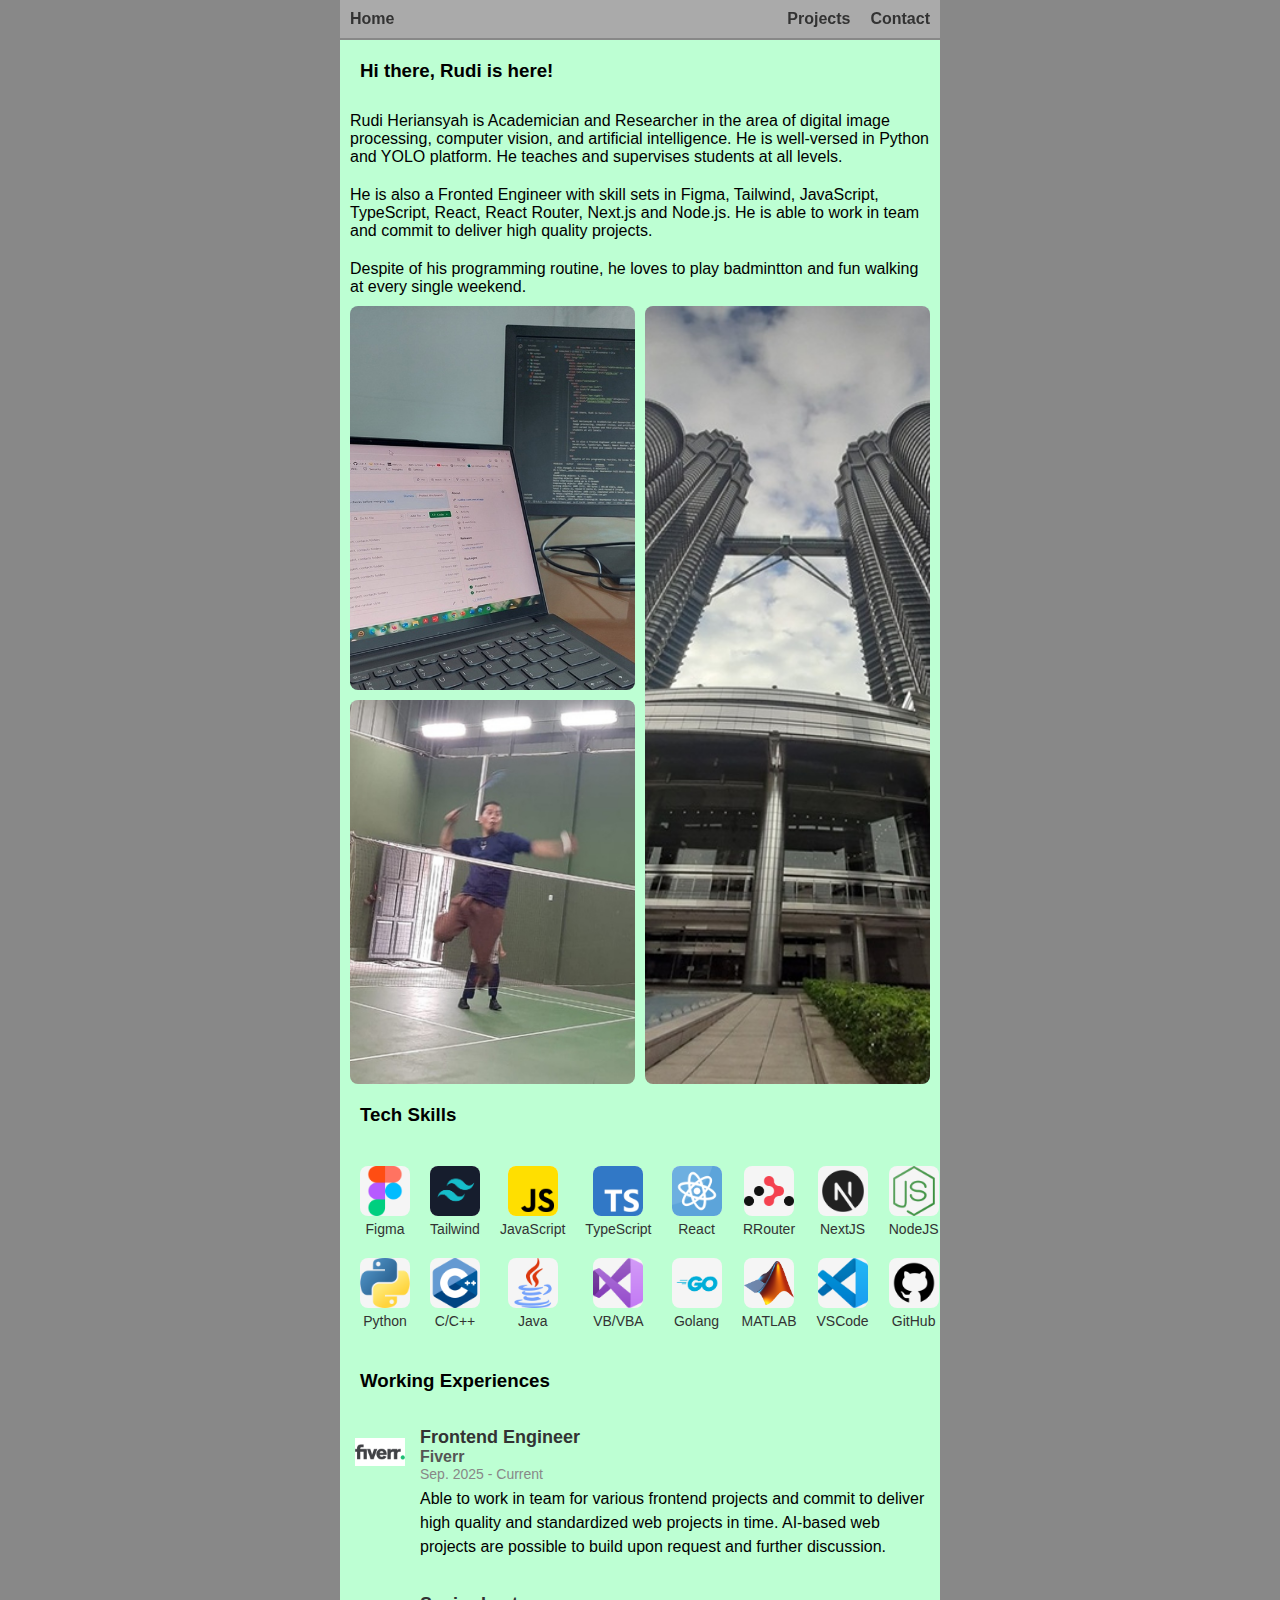
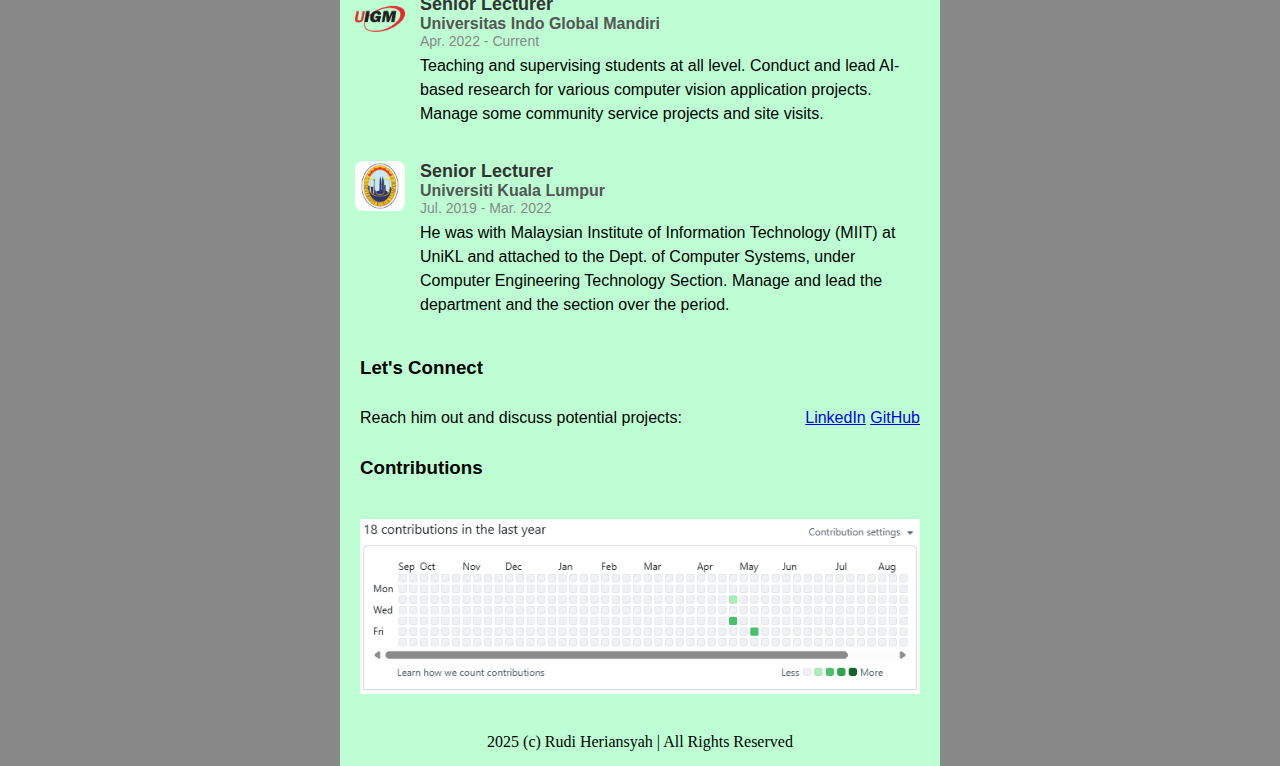
<file: index.html>
<!DOCTYPE html>
<html lang="en">
  <head>
    <meta charset="UTF-8" />
    <meta name="viewport" content="width=device-width, initial-scale=1.0" />
    <title>Rudi Heriansyah</title>
    <link rel="stylesheet" href="style.css" />
  </head>
  <body>
    <div class="container">
      <nav>
        <div class="nav-left">
          <a href="#">Home</a>
        </div>
        <div class="nav-right">
          <a href="projects/index.html">Projects</a>
          <a href="contact/index.html">Contact</a>
        </div>
      </nav>

      <h3>Hi there, Rudi is here!</h3>

      <p>
        Rudi Heriansyah is Academician and Researcher in the area of digital
        image processing, computer vision, and artificial intelligence. He is
        well-versed in Python and YOLO platform. He teaches and supervises
        students at all levels.
      </p>

      <p>
        He is also a Fronted Engineer with skill sets in Figma, Tailwind,
        JavaScript, TypeScript, React, React Router, Next.js and Node.js. He is
        able to work in team and commit to deliver high quality projects.
      </p>

      <p>
        Despite of his programming routine, he loves to play badmintton and fun
        walking at every single weekend.
      </p>

      <div class="container_img">
        <div class="left-upper"><img src="images/workset.jpg" /></div>
        <div class="left-lower"><img src="images/smash.jpg" /></div>
        <div class="right"><img src="images/petronas.jpg" /></div>
      </div>

      <h3>Tech Skills</h3>

      <div class="icon-container">
        <div class="icon-item">
          <img src="icons/01.png" /><span>Figma</span>
        </div>
        <div class="icon-item">
          <img src="icons/02.png" /><span>Tailwind</span>
        </div>
        <div class="icon-item">
          <img src="icons/03.png" /><span>JavaScript</span>
        </div>
        <div class="icon-item">
          <img src="icons/04.png" /><span>TypeScript</span>
        </div>
        <div class="icon-item">
          <img src="icons/05.png" /><span>React</span>
        </div>
        <div class="icon-item">
          <img src="icons/06.png" /><span>RRouter</span>
        </div>
        <div class="icon-item">
          <img src="icons/07.png" /><span>NextJS</span>
        </div>
        <div class="icon-item">
          <img src="icons/08.png" /><span>NodeJS</span>
        </div>
        <div class="icon-item">
          <img src="icons/09.png" /><span>Python</span>
        </div>
        <div class="icon-item">
          <img src="icons/10.png" /><span>C/C++</span>
        </div>
        <div class="icon-item"><img src="icons/11.png" /><span>Java</span></div>
        <div class="icon-item">
          <img src="icons/12.png" /><span>VB/VBA</span>
        </div>
        <div class="icon-item">
          <img src="icons/13.png" /><span>Golang</span>
        </div>
        <div class="icon-item">
          <img src="icons/14.png" /><span>MATLAB</span>
        </div>
        <div class="icon-item">
          <img src="icons/15.png" /><span>VSCode</span>
        </div>
        <div class="icon-item">
          <img src="icons/16.png" /><span>GitHub</span>
        </div>
      </div>

      <h3>Working Experiences</h3>

      <div class="experience">
        <img src="logos\fiverr.png" alt="Fiverr" />
        <div class="experience-details">
          <h4>Frontend Engineer</h4>
          <div class="role">Fiverr</div>
          <div class="duration">Sep. 2025 - Current</div>
          <p>
            Able to work in team for various frontend projects and commit to
            deliver high quality and standardized web projects in time. AI-based
            web projects are possible to build upon request and further
            discussion.
          </p>
        </div>
      </div>

      <div class="experience">
        <img src="logos\uigm.png" alt="UIGM" />
        <div class="experience-details">
          <h4>Senior Lecturer</h4>
          <div class="role">Universitas Indo Global Mandiri</div>
          <div class="duration">Apr. 2022 - Current</div>
          <p>
            Teaching and supervising students at all level. Conduct and lead
            AI-based research for various computer vision application projects.
            Manage some community service projects and site visits.
          </p>
        </div>
      </div>

      <div class="experience">
        <img src="logos\unikl.png" alt="UniKL" />
        <div class="experience-details">
          <h4>Senior Lecturer</h4>
          <div class="role">Universiti Kuala Lumpur</div>
          <div class="duration">Jul. 2019 - Mar. 2022</div>
          <p>
            He was with Malaysian Institute of Information Technology (MIIT) at
            UniKL and attached to the Dept. of Computer Systems, under Computer
            Engineering Technology Section. Manage and lead the department and
            the section over the period.
          </p>
        </div>
      </div>

      <h3>Let's Connect</h3>
      <div class="container-connect">
        <div class="flex-row">
          <span>Reach him out and discuss potential projects:</span>
          <span
            ><a href="https://id.linkedin.com/in/rudi-heriansyah-66074052"
              >LinkedIn</a
            >
            <a href="https://github.com/rudihedev">GitHub</a></span
          >
        </div>
      </div>

      <h3>Contributions</h3>
      <img class="img-contrib" src="images/contrib.png" alt="GitHub" />

      <footer>2025 (c) Rudi Heriansyah | All Rights Reserved</footer>
    </div>
    <!-- Class .container -->
  </body>
</html>
</file>
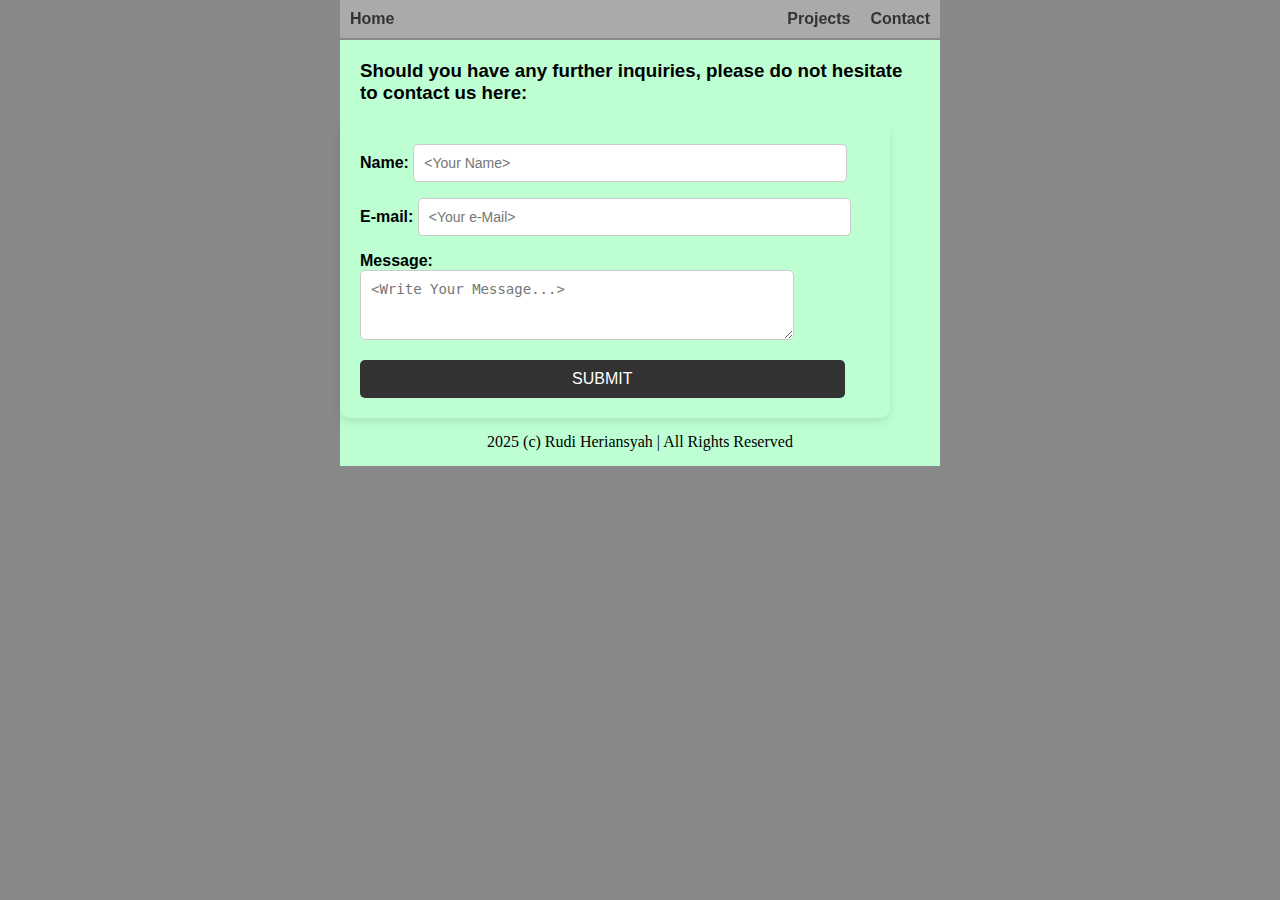
<file: contact/index.html>
<!DOCTYPE html>
<html lang="en">
  <head>
    <meta charset="UTF-8" />
    <meta name="viewport" content="width=device-width, initial-scale=1.0" />
    <title>Rudi Heriansyah</title>
    <link rel="stylesheet" href="/style.css" />
  </head>
  <body>
    <div class="container">
      <nav>
        <div class="nav-left">
          <a href="/">Home</a>
        </div>
        <div class="nav-right">
          <a href="/projects">Projects</a>
          <a href="/contact">Contact</a>
        </div>
      </nav>

      <h3>
        Should you have any further inquiries, please do not hesitate to contact
        us here:
      </h3>

      <form class="contact-form" action="">
        <div>
          <label for="name">Name:</label>
          <input
            type="text"
            id="name"
            name="name"
            placeholder="<Your Name>"
            required
          />
        </div>

        <div>
          <label for="email">E-mail:</label>
          <input
            type="email"
            id="email"
            name="email"
            placeholder="<Your e-Mail>"
            required
          />
        </div>

        <div>
          <label for="msg">Message:</label>
          <textarea
            id="msg"
            name="msg"
            rows="3"
            placeholder="<Write Your Message...>"
            required
          ></textarea>
        </div>

        <button type="submit">SUBMIT</button>
      </form>

      <footer>2025 (c) Rudi Heriansyah | All Rights Reserved</footer>
    </div>
  </body>
</html>
</file>
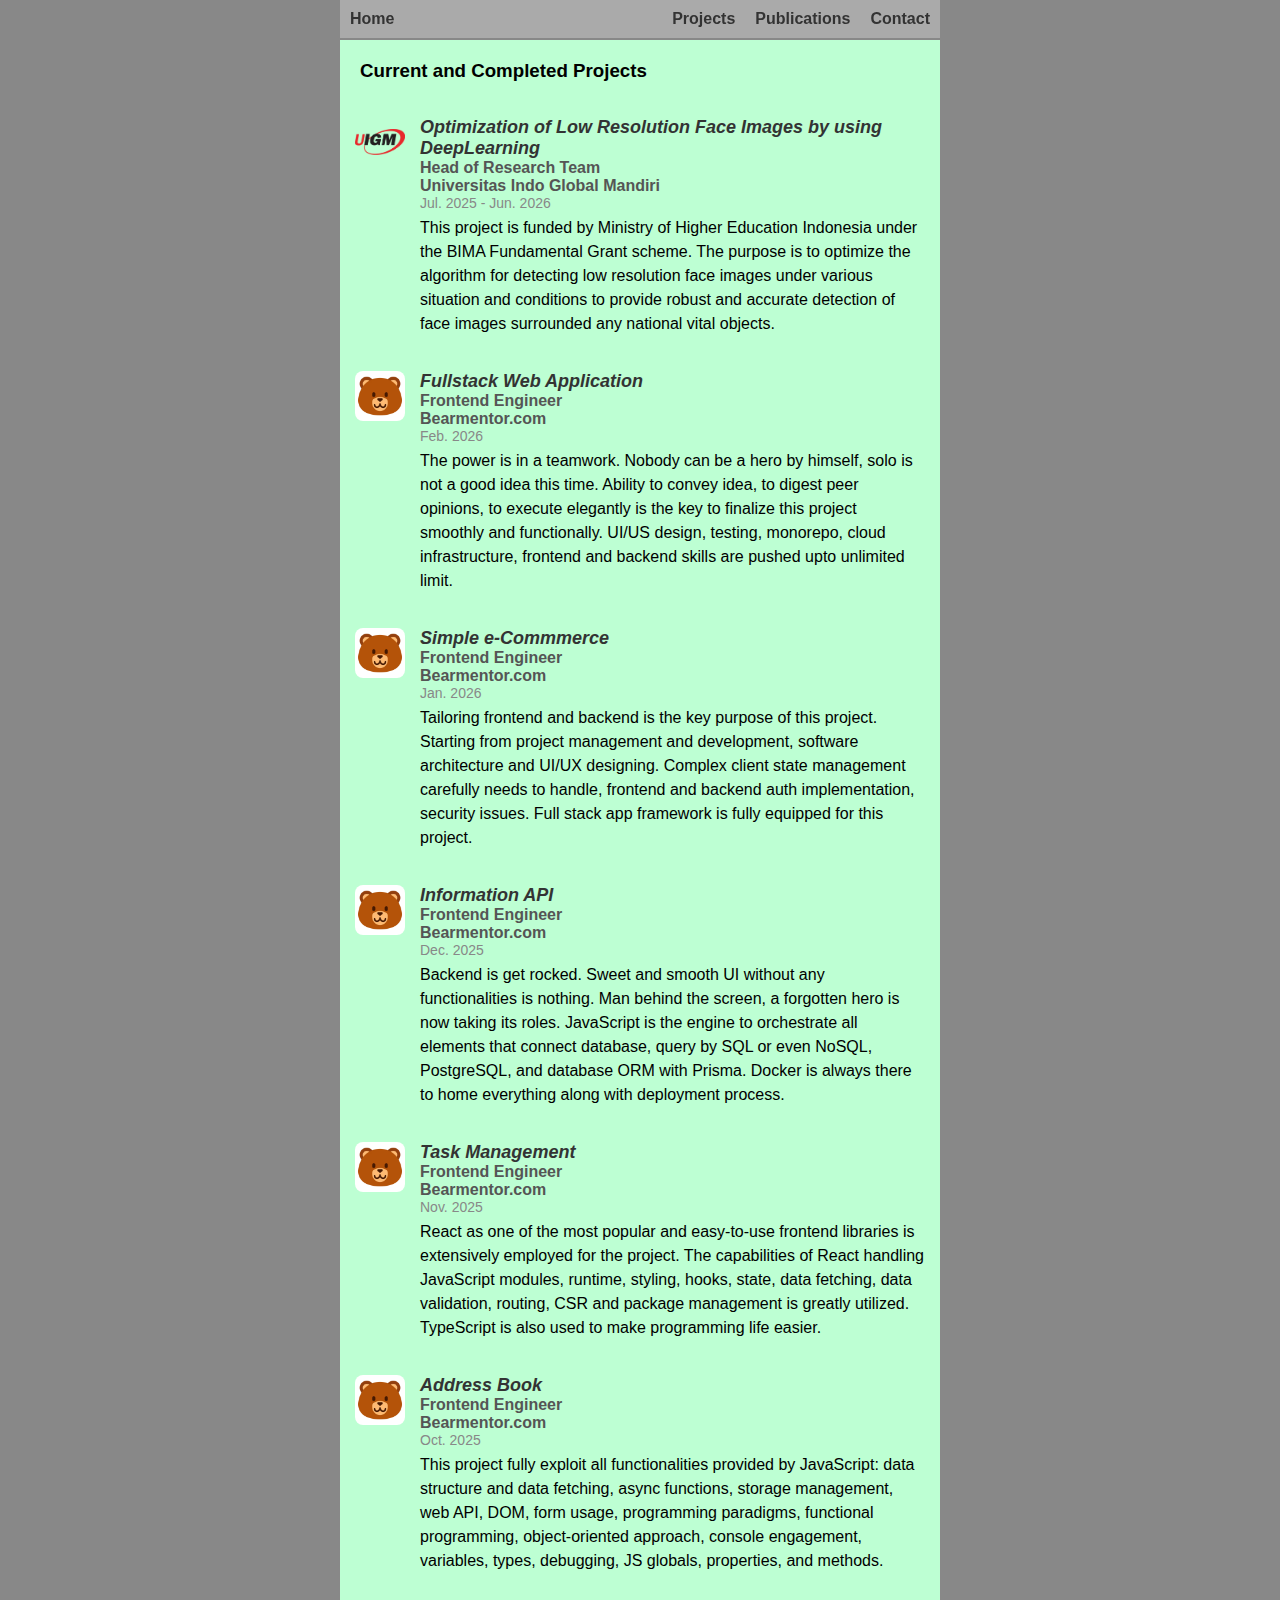
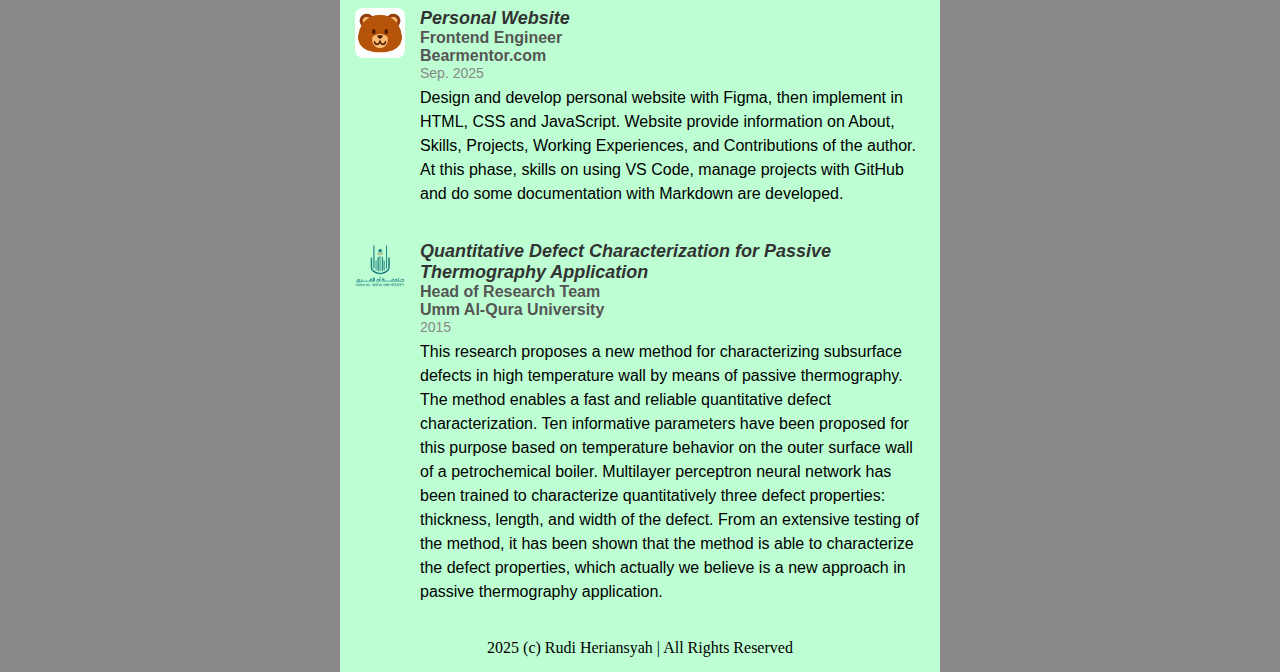
<file: projects/index.html>
<!DOCTYPE html>
<html lang="en">
  <head>
    <meta charset="UTF-8" />
    <meta name="viewport" content="width=device-width, initial-scale=1.0" />
    <title>Rudi Heriansyah</title>
    <link rel="stylesheet" href="/style.css" />
  </head>
  <body>
    <div class="container">
      <nav>
        <div class="nav-left">
          <a href="/">Home</a>
        </div>
        <div class="nav-right">
          <a href="/projects">Projects</a>
          <a href="/publications/">Publications</a>
          <a href="/contact">Contact</a>
        </div>
      </nav>

      <h3>Current and Completed Projects</h3>

      <div class="experience">
        <img src="/logos/uigm.png" alt="Bearm" />
        <div class="experience-details">
          <h4>
            <i
              >Optimization of Low Resolution Face Images by using
              DeepLearning</i
            >
          </h4>
          <div class="role">Head of Research Team</div>
          <div class="role">Universitas Indo Global Mandiri</div>
          <div class="duration">Jul. 2025 - Jun. 2026</div>
          <p>
            This project is funded by Ministry of Higher Education Indonesia
            under the BIMA Fundamental Grant scheme. The purpose is to optimize
            the algorithm for detecting low resolution face images under various
            situation and conditions to provide robust and accurate detection of
            face images surrounded any national vital objects.
          </p>
        </div>
      </div>

      <div class="experience">
        <img src="/logos/bearmentor.png" alt="Bearmentor" />
        <div class="experience-details">
          <h4><i>Fullstack Web Application</i></h4>
          <div class="role">Frontend Engineer</div>
          <div class="role">Bearmentor.com</div>
          <div class="duration">Feb. 2026</div>
          <p>
            The power is in a teamwork. Nobody can be a hero by himself, solo is
            not a good idea this time. Ability to convey idea, to digest peer
            opinions, to execute elegantly is the key to finalize this project
            smoothly and functionally. UI/US design, testing, monorepo, cloud
            infrastructure, frontend and backend skills are pushed upto
            unlimited limit.
          </p>
        </div>
      </div>

      <div class="experience">
        <img src="/logos/bearmentor.png" alt="Bearm" />
        <div class="experience-details">
          <h4><i>Simple e-Commmerce</i></h4>
          <div class="role">Frontend Engineer</div>
          <div class="role">Bearmentor.com</div>
          <div class="duration">Jan. 2026</div>
          <p>
            Tailoring frontend and backend is the key purpose of this project.
            Starting from project management and development, software
            architecture and UI/UX designing. Complex client state management
            carefully needs to handle, frontend and backend auth implementation,
            security issues. Full stack app framework is fully equipped for this
            project.
          </p>
        </div>
      </div>

      <div class="experience">
        <img src="/logos/bearmentor.png" alt="Bearm" />
        <div class="experience-details">
          <h4><i>Information API</i></h4>
          <div class="role">Frontend Engineer</div>
          <div class="role">Bearmentor.com</div>
          <div class="duration">Dec. 2025</div>
          <p>
            Backend is get rocked. Sweet and smooth UI without any
            functionalities is nothing. Man behind the screen, a forgotten hero
            is now taking its roles. JavaScript is the engine to orchestrate all
            elements that connect database, query by SQL or even NoSQL,
            PostgreSQL, and database ORM with Prisma. Docker is always there to
            home everything along with deployment process.
          </p>
        </div>
      </div>

      <div class="experience">
        <img src="/logos/bearmentor.png" alt="Bearm" />
        <div class="experience-details">
          <h4><i>Task Management</i></h4>
          <div class="role">Frontend Engineer</div>
          <div class="role">Bearmentor.com</div>
          <div class="duration">Nov. 2025</div>
          <p>
            React as one of the most popular and easy-to-use frontend libraries
            is extensively employed for the project. The capabilities of React
            handling JavaScript modules, runtime, styling, hooks, state, data
            fetching, data validation, routing, CSR and package management is
            greatly utilized. TypeScript is also used to make programming life
            easier.
          </p>
        </div>
      </div>

      <div class="experience">
        <img src="/logos/bearmentor.png" alt="Bearm" />
        <div class="experience-details">
          <h4><i>Address Book</i></h4>
          <div class="role">Frontend Engineer</div>
          <div class="role">Bearmentor.com</div>
          <div class="duration">Oct. 2025</div>
          <p>
            This project fully exploit all functionalities provided by
            JavaScript: data structure and data fetching, async functions,
            storage management, web API, DOM, form usage, programming paradigms,
            functional programming, object-oriented approach, console
            engagement, variables, types, debugging, JS globals, properties, and
            methods.
          </p>
        </div>
      </div>

      <div class="experience">
        <img src="/logos/bearmentor.png" alt="Bearm" />
        <div class="experience-details">
          <h4><i>Personal Website</i></h4>
          <div class="role">Frontend Engineer</div>
          <div class="role">Bearmentor.com</div>
          <div class="duration">Sep. 2025</div>
          <p>
            Design and develop personal website with Figma, then implement in
            HTML, CSS and JavaScript. Website provide information on About,
            Skills, Projects, Working Experiences, and Contributions of the
            author. At this phase, skills on using VS Code, manage projects with
            GitHub and do some documentation with Markdown are developed.
          </p>
        </div>
      </div>

      <div class="experience">
        <img src="/logos/uqu.png" alt="Bearm" />
        <div class="experience-details">
          <h4>
            <i
              >Quantitative Defect Characterization for Passive Thermography
              Application</i
            >
          </h4>
          <div class="role">Head of Research Team</div>
          <div class="role">Umm Al-Qura University</div>
          <div class="duration">2015</div>
          <p>
            This research proposes a new method for characterizing subsurface
            defects in high temperature wall by means of passive thermography.
            The method enables a fast and reliable quantitative defect
            characterization. Ten informative parameters have been proposed for
            this purpose based on temperature behavior on the outer surface wall
            of a petrochemical boiler. Multilayer perceptron neural network has
            been trained to characterize quantitatively three defect properties:
            thickness, length, and width of the defect. From an extensive
            testing of the method, it has been shown that the method is able to
            characterize the defect properties, which actually we believe is a
            new approach in passive thermography application.
          </p>
        </div>
      </div>

      <footer>2025 (c) Rudi Heriansyah | All Rights Reserved</footer>
    </div>
  </body>
</html>
</file>
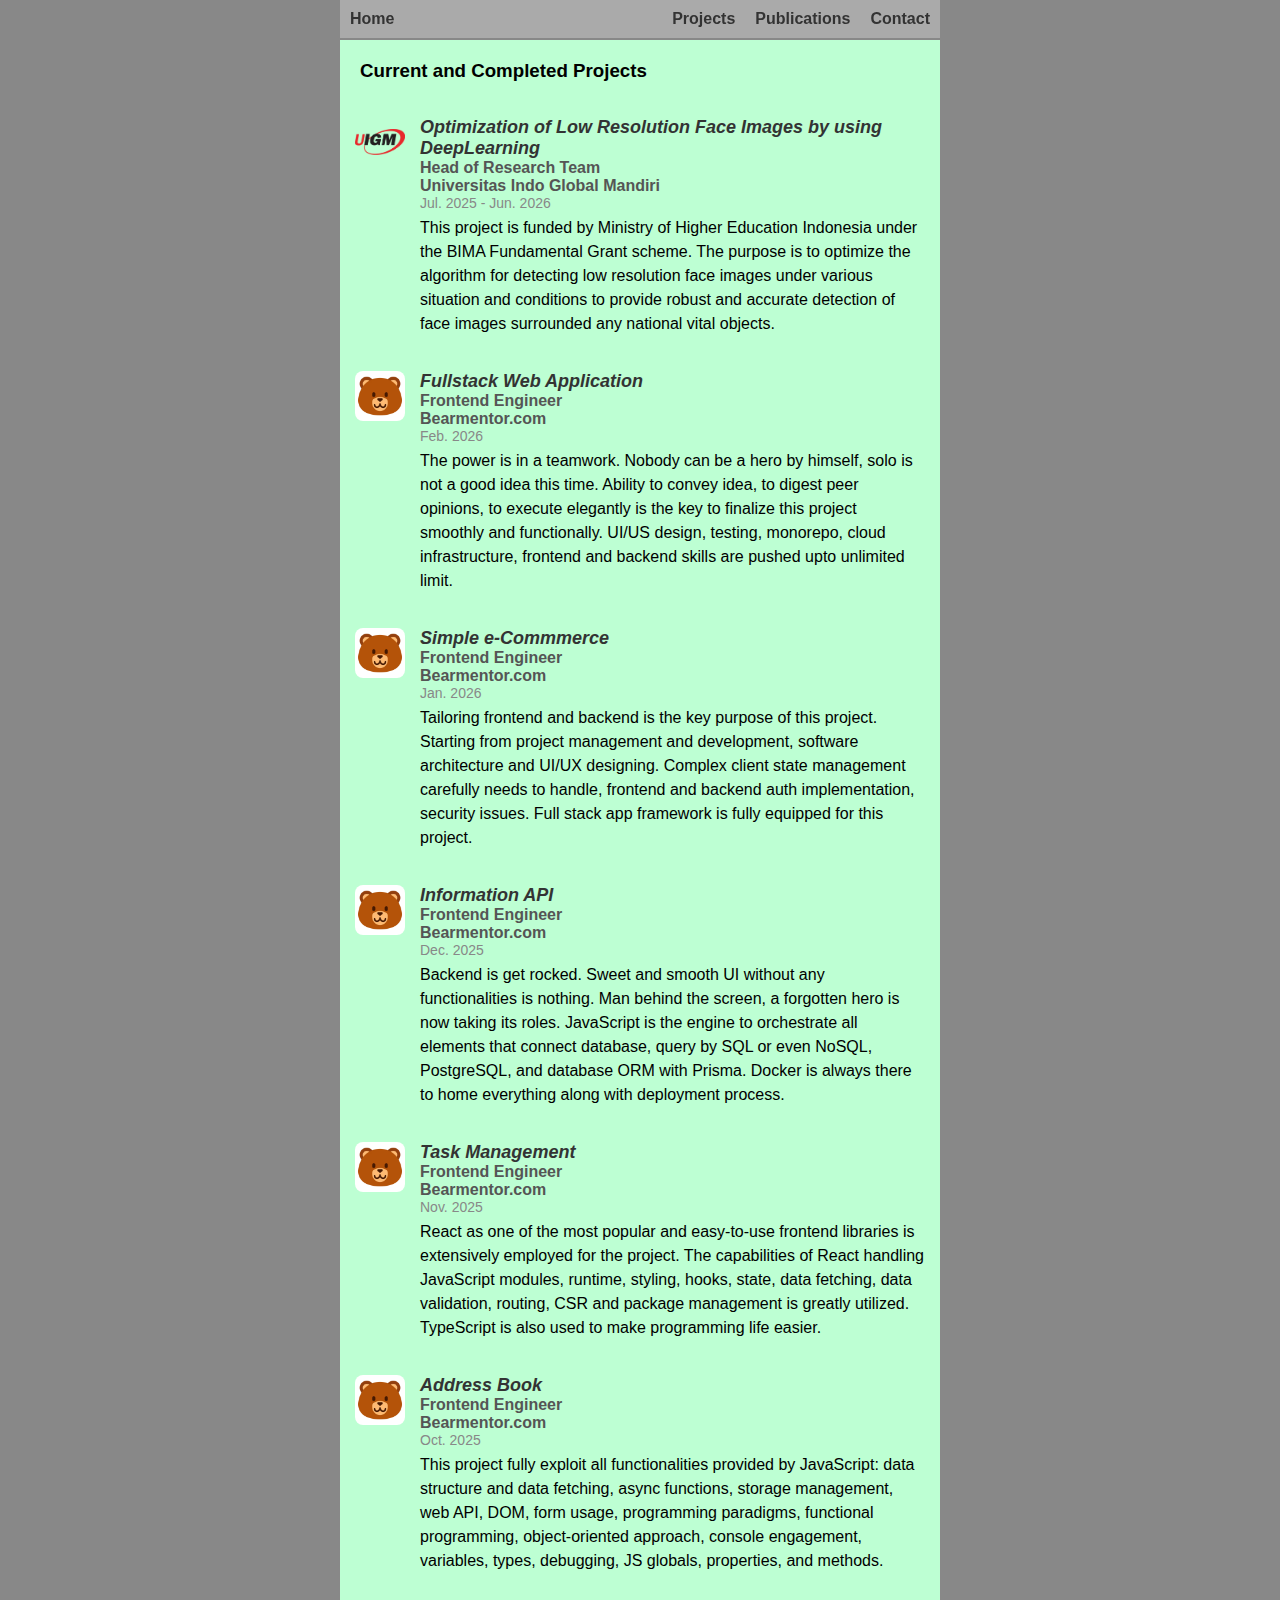
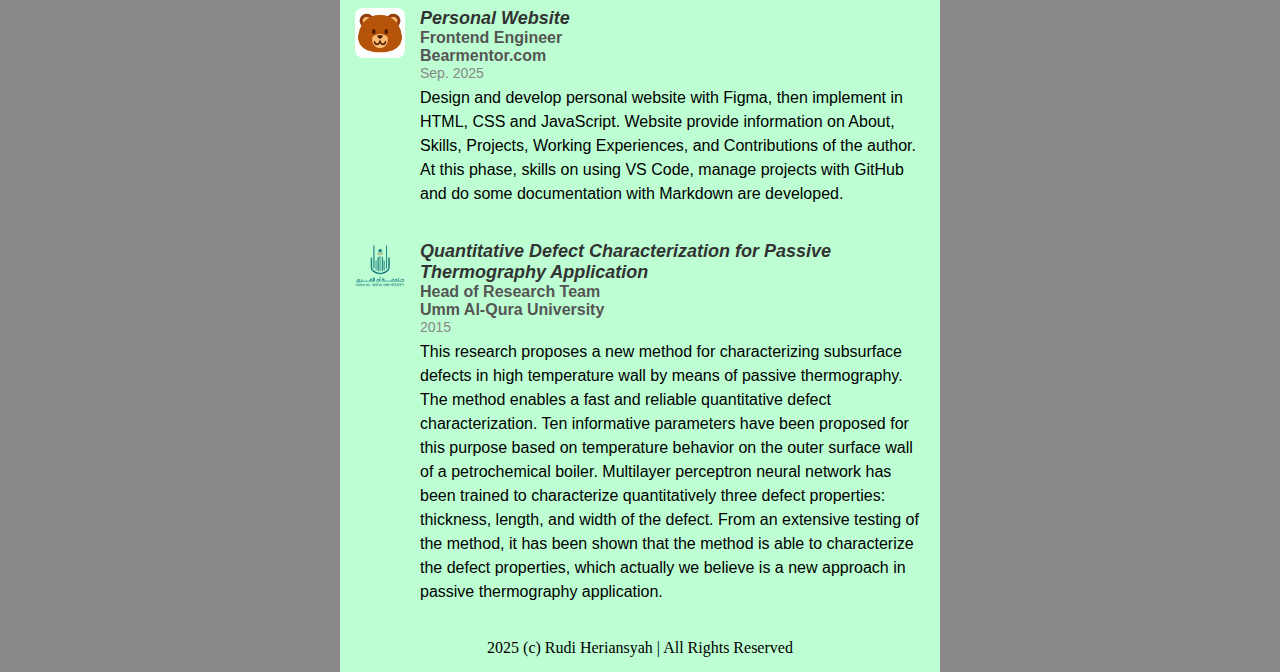
<file: backup/projects/index.html>
<!DOCTYPE html>
<html lang="en">
  <head>
    <meta charset="UTF-8" />
    <meta name="viewport" content="width=device-width, initial-scale=1.0" />
    <title>Rudi Heriansyah</title>
    <link rel="stylesheet" href="/style.css" />
  </head>
  <body>
    <div class="container">
      <nav>
        <div class="nav-left">
          <a href="/">Home</a>
        </div>
        <div class="nav-right">
          <a href="/projects">Projects</a>
          <a href="/publications">Publications</a>
          <a href="/contact">Contact</a>
        </div>
      </nav>

      <h3>Current and Completed Projects</h3>

      <div class="experience">
        <img src="/logos/uigm.png" alt="Bearm" />
        <div class="experience-details">
          <h4>
            <i
              >Optimization of Low Resolution Face Images by using
              DeepLearning</i
            >
          </h4>
          <div class="role">Head of Research Team</div>
          <div class="role">Universitas Indo Global Mandiri</div>
          <div class="duration">Jul. 2025 - Jun. 2026</div>
          <p>
            This project is funded by Ministry of Higher Education Indonesia
            under the BIMA Fundamental Grant scheme. The purpose is to optimize
            the algorithm for detecting low resolution face images under various
            situation and conditions to provide robust and accurate detection of
            face images surrounded any national vital objects.
          </p>
        </div>
      </div>

      <div class="experience">
        <img src="/logos/bearmentor.png" alt="Bearmentor" />
        <div class="experience-details">
          <h4><i>Fullstack Web Application</i></h4>
          <div class="role">Frontend Engineer</div>
          <div class="role">Bearmentor.com</div>
          <div class="duration">Feb. 2026</div>
          <p>
            The power is in a teamwork. Nobody can be a hero by himself, solo is
            not a good idea this time. Ability to convey idea, to digest peer
            opinions, to execute elegantly is the key to finalize this project
            smoothly and functionally. UI/US design, testing, monorepo, cloud
            infrastructure, frontend and backend skills are pushed upto
            unlimited limit.
          </p>
        </div>
      </div>

      <div class="experience">
        <img src="/logos/bearmentor.png" alt="Bearm" />
        <div class="experience-details">
          <h4><i>Simple e-Commmerce</i></h4>
          <div class="role">Frontend Engineer</div>
          <div class="role">Bearmentor.com</div>
          <div class="duration">Jan. 2026</div>
          <p>
            Tailoring frontend and backend is the key purpose of this project.
            Starting from project management and development, software
            architecture and UI/UX designing. Complex client state management
            carefully needs to handle, frontend and backend auth implementation,
            security issues. Full stack app framework is fully equipped for this
            project.
          </p>
        </div>
      </div>

      <div class="experience">
        <img src="/logos/bearmentor.png" alt="Bearm" />
        <div class="experience-details">
          <h4><i>Information API</i></h4>
          <div class="role">Frontend Engineer</div>
          <div class="role">Bearmentor.com</div>
          <div class="duration">Dec. 2025</div>
          <p>
            Backend is get rocked. Sweet and smooth UI without any
            functionalities is nothing. Man behind the screen, a forgotten hero
            is now taking its roles. JavaScript is the engine to orchestrate all
            elements that connect database, query by SQL or even NoSQL,
            PostgreSQL, and database ORM with Prisma. Docker is always there to
            home everything along with deployment process.
          </p>
        </div>
      </div>

      <div class="experience">
        <img src="/logos/bearmentor.png" alt="Bearm" />
        <div class="experience-details">
          <h4><i>Task Management</i></h4>
          <div class="role">Frontend Engineer</div>
          <div class="role">Bearmentor.com</div>
          <div class="duration">Nov. 2025</div>
          <p>
            React as one of the most popular and easy-to-use frontend libraries
            is extensively employed for the project. The capabilities of React
            handling JavaScript modules, runtime, styling, hooks, state, data
            fetching, data validation, routing, CSR and package management is
            greatly utilized. TypeScript is also used to make programming life
            easier.
          </p>
        </div>
      </div>

      <div class="experience">
        <img src="/logos/bearmentor.png" alt="Bearm" />
        <div class="experience-details">
          <h4><i>Address Book</i></h4>
          <div class="role">Frontend Engineer</div>
          <div class="role">Bearmentor.com</div>
          <div class="duration">Oct. 2025</div>
          <p>
            This project fully exploit all functionalities provided by
            JavaScript: data structure and data fetching, async functions,
            storage management, web API, DOM, form usage, programming paradigms,
            functional programming, object-oriented approach, console
            engagement, variables, types, debugging, JS globals, properties, and
            methods.
          </p>
        </div>
      </div>

      <div class="experience">
        <img src="/logos/bearmentor.png" alt="Bearm" />
        <div class="experience-details">
          <h4><i>Personal Website</i></h4>
          <div class="role">Frontend Engineer</div>
          <div class="role">Bearmentor.com</div>
          <div class="duration">Sep. 2025</div>
          <p>
            Design and develop personal website with Figma, then implement in
            HTML, CSS and JavaScript. Website provide information on About,
            Skills, Projects, Working Experiences, and Contributions of the
            author. At this phase, skills on using VS Code, manage projects with
            GitHub and do some documentation with Markdown are developed.
          </p>
        </div>
      </div>

      <div class="experience">
        <img src="/logos/uqu.png" alt="Bearm" />
        <div class="experience-details">
          <h4>
            <i
              >Quantitative Defect Characterization for Passive Thermography
              Application</i
            >
          </h4>
          <div class="role">Head of Research Team</div>
          <div class="role">Umm Al-Qura University</div>
          <div class="duration">2015</div>
          <p>
            This research proposes a new method for characterizing subsurface
            defects in high temperature wall by means of passive thermography.
            The method enables a fast and reliable quantitative defect
            characterization. Ten informative parameters have been proposed for
            this purpose based on temperature behavior on the outer surface wall
            of a petrochemical boiler. Multilayer perceptron neural network has
            been trained to characterize quantitatively three defect properties:
            thickness, length, and width of the defect. From an extensive
            testing of the method, it has been shown that the method is able to
            characterize the defect properties, which actually we believe is a
            new approach in passive thermography application.
          </p>
        </div>
      </div>

      <footer>2025 (c) Rudi Heriansyah | All Rights Reserved</footer>
    </div>
  </body>
</html>
</file>
<file: style.css>
*,
html {
  padding: 0;
  margin: 0;
  box-sizing: border-box;
}

body {
  background: #888;
  font-family: "Segoe UI", Tahoma, Geneva, Verdana, sans-serif;
}

h3 {
  padding: 20px;
}

nav {
  position: fixed;
  top: 0;
  max-width: 600px;
  min-width: 600px;
  display: flex;
  justify-content: space-between;
  align-items: center;
  padding: 10px;
  background-color: rgba(250, 250, 250, 0.3);
  backdrop-filter: blur(8px);
  font-weight: bold;
  width: 100%;
  z-index: 1000;
}

.nav-left,
.nav-right {
  display: flex;
  gap: 20px;
}

nav a {
  color: #333;
  text-decoration: none;
  font-size: 16px;
}

nav a:hover {
  text-decoration: underline;
}

.container {
  max-width: 600px;
  margin: auto;
  background: #bdffd3;
  margin-top: 40px;
}

.container p {
  padding: 10px;
}

.container_img {
  display: grid;
  grid-template-columns: 1fr 1fr;
  grid-template-rows: 1fr 1fr;
  gap: 10px;
  width: 100%;
  max-width: 580px;
  /* max-height: 100px; */
  margin: 0 auto;
}

.left-upper {
  grid-column: 1;
  grid-row: 1;
}

.left-lower {
  grid-column: 1;
  grid-row: 2;
}

.right {
  grid-column: 2;
  grid-row: 1 / span 2;
}

.container_img img {
  width: 100%;
  height: 100%;
  object-fit: cover;
  border-radius: 8px;
}

.icon-container {
  display: grid;
  grid-template-columns: repeat(8, 1fr);
  gap: 20px;
  padding: 20px;
  max-width: 1200px;
  margin: 0 auto;
}

.icon-item {
  align-items: center;
  text-align: center;
}

.icon-item img {
  width: 50px;
  height: 50px;
  border-radius: 8px;
  object-fit: contain;
  background-color: whitesmoke;
}

.icon-item span {
  margin-top: 8px;
  font-size: 14px;
  color: #333;
}

.experience {
  display: flex;
  align-items: flex-start; /*align logo with top of text*/
  border-radius: 8px;
  padding: 15px;
  margin-bottom: 5px;
  /* box-shadow: 0 2px 6px rgba(0, 0, 0, 0.1); */
}

.experience img {
  width: 50px; /* logo size */
  height: 50px;
  object-fit: contain;
  margin-right: 15px;
  border-radius: 8px;
}

.experience-details {
  flex: 1; /* take remaining space */
}

.experience-details h4 {
  margin: 0;
  font-size: 18px;
  color: #333;
}

.experience-details .role {
  font-weight: bold;
  color: #555;
}

.experience-details .duration {
  font-size: 14px;
  color: #888;
  margin-bottom: 5px;
}

.experience-details p {
  /* margin: 0; */
  padding: 0px;
  line-height: 1.5;
}

.flex-row {
  display: flex;
  justify-content: space-between;
  align-items: center;
  width: 100%;
  margin: 10px 0;
}

.container-connect {
  max-width: 600px;
  margin: 10px auto;
  padding: 0 20px;
}

.img-contrib {
  width: 560px;
  margin: 20px;
  object-fit: cover;
}

footer {
  text-align: center;
  padding: 15px;
  font-family: Cambria, Cochin, Georgia, Times, "Times New Roman", serif;
}

.contact-form {
  border-radius: 10px;
  width: 550px;
  padding: 20px;
  box-shadow: 0 4px 8px rgba(0, 0, 0, 0.1);
}

.contact-form label {
  margin-bottom: 0.5rem;
  font-weight: bold;
}

.contact-form input,
.contact-form textarea {
  width: 85%;
  padding: 10px;
  margin-bottom: 1rem;
  border: 1px solid #ccc;
  border-radius: 5px;
  font-size: 14px;
}

.contact-form button {
  width: 95%;
  padding: 10px;
  border: none;
  background: #333;
  color: #fff;
  font-size: 16px;
  border-radius: 5px;
  cursor: pointer;
}

.contact-form button:hover {
  background: #555;
}
</file>
